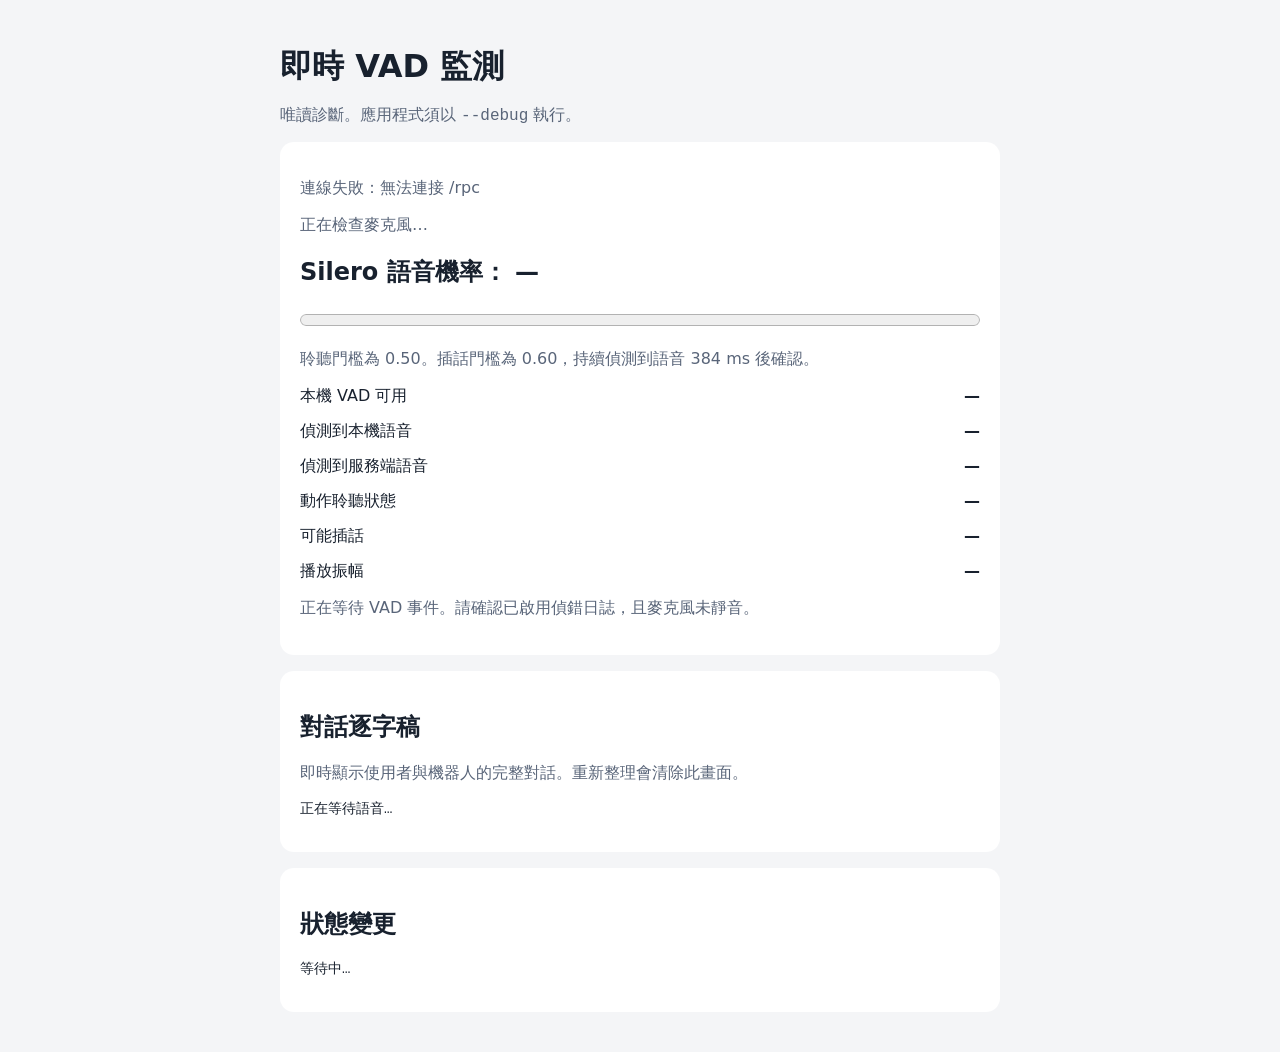
<file: src/reachy_mini_conversation_app/static/vad-monitor.html>
<!doctype html>
<html lang="zh-Hant">
<head>
  <meta charset="utf-8">
  <meta name="viewport" content="width=device-width, initial-scale=1">
  <title>Reachy VAD 監測</title>
  <style>
    body { font: 16px system-ui, sans-serif; background: #f4f5f7; color: #18212e; margin: 0; padding: 24px; }
    main { max-width: 720px; margin: auto; }
    section { background: white; border-radius: 14px; padding: 20px; margin: 16px 0; }
    h1 { margin-bottom: 8px; } p { color: #596579; }
    dl { display: grid; grid-template-columns: 1fr 1fr; gap: 14px; }
    dd { margin: 0; font-weight: 600; text-align: right; }
    progress { width: 100%; height: 24px; accent-color: #377fd2; }
    pre { white-space: pre-wrap; font: 14px ui-monospace, monospace; max-height: 320px; overflow: auto; }
  </style>
</head>
<body>
<main>
  <h1>即時 VAD 監測</h1>
  <p>唯讀診斷。應用程式須以 <code>--debug</code> 執行。</p>
  <section>
    <p id="connection">連線中…</p>
    <p id="microphone">正在檢查麥克風…</p>
    <h2>Silero 語音機率： <span id="probability">—</span></h2>
    <progress id="meter" max="1" value="0"></progress>
    <p>聆聽門檻為 0.50。插話門檻為 0.60，持續偵測到語音 384 ms 後確認。</p>
    <dl>
      <dt>本機 VAD 可用</dt><dd id="available">—</dd>
      <dt>偵測到本機語音</dt><dd id="local_speech">—</dd>
      <dt>偵測到服務端語音</dt><dd id="server_speech">—</dd>
      <dt>動作聆聽狀態</dt><dd id="listening">—</dd>
      <dt>可能插話</dt><dd id="barge_in_candidate">—</dd>
      <dt>播放振幅</dt><dd id="playback_gain">—</dd>
    </dl>
    <p id="last-update">正在等待 VAD 事件…</p>
  </section>
  <section>
    <h2>對話逐字稿</h2>
    <p>即時顯示使用者與機器人的完整對話。重新整理會清除此畫面。</p>
    <pre id="transcript">正在等待語音…</pre>
  </section>
  <section><h2>狀態變更</h2><pre id="events">等待中…</pre></section>
</main>
<script type="module">
  import { subscribe, rpcCall } from "./js/api.js";

  const fields = ["available", "local_speech", "server_speech", "listening",
    "barge_in_candidate", "playback_gain"];
  const labels = ["本機 VAD 可用", "本機語音", "服務端語音", "動作聆聽",
    "可能插話", "播放振幅"];
  const entries = [];
  let previous = null;
  let receivedAt = 0;
  const writeEvent = (text, timestamp) => {
    entries.unshift(`${new Date(timestamp).toLocaleTimeString()}  ${text}`);
    document.getElementById("events").textContent = entries.slice(0, 40).join("\n");
  };

  subscribe("conversation.vad", status => {
    receivedAt = Date.now();
    const probability = status.probability;
    document.getElementById("probability").textContent = probability == null ? "unavailable" : probability.toFixed(3);
    document.getElementById("meter").value = probability ?? 0;
    fields.forEach((field, index) => {
      const value = status[field];
      const label = field === "playback_gain" ? `${Math.round(value * 100)}%` : value ? "是" : "否";
      document.getElementById(field).textContent = label;
      if (previous && previous[field] !== value) writeEvent(`${labels[index]}: ${label}`, status.timestamp * 1000);
    });
    if (!previous) writeEvent("已收到第一筆本機 VAD 狀態", status.timestamp * 1000);
    previous = status;
  });
  subscribe("conversation.activity", status => {
    if (["user_speech_started", "user_speech_stopped"].includes(status.reason))
      writeEvent(status.reason, Date.now());
  });

  const transcriptTurns = [];
  subscribe("conversation.transcript", turn => {
    if (!turn.final || !turn.text?.trim()) return;
    const speaker = turn.role === "assistant" ? "機器人" : "使用者";
    transcriptTurns.push(`${new Date().toLocaleTimeString()}  ${speaker}\n${turn.text}`);
    if (transcriptTurns.length > 100) transcriptTurns.shift();
    const transcript = document.getElementById("transcript");
    const following = transcript.scrollHeight - transcript.scrollTop - transcript.clientHeight < 40;
    transcript.textContent = transcriptTurns.join("\n\n");
    if (following) transcript.scrollTop = transcript.scrollHeight;
  });

  setInterval(() => {
    document.getElementById("last-update").textContent = receivedAt
      ? `最近 VAD 更新：${Math.floor((Date.now() - receivedAt) / 1000)} 秒前`
      : "正在等待 VAD 事件。請確認已啟用偵錯日誌，且麥克風未靜音。";
  }, 1000);
  Promise.all([rpcCall("conversation.status"), rpcCall("conversation.mic")]).then(([status, mic]) => {
    document.getElementById("connection").textContent = status.backend_connected ? "對話已連線" : "對話已斷線";
    document.getElementById("microphone").textContent = mic.muted ? "麥克風已靜音，請在對話畫面取消靜音。" : "麥克風未靜音";
  }).catch(error => {
    document.getElementById("connection").textContent = `連線失敗：${error.message}`;
    console.error("VAD monitor connection failed", error);
  });
</script>
</body>
</html>
</file>
